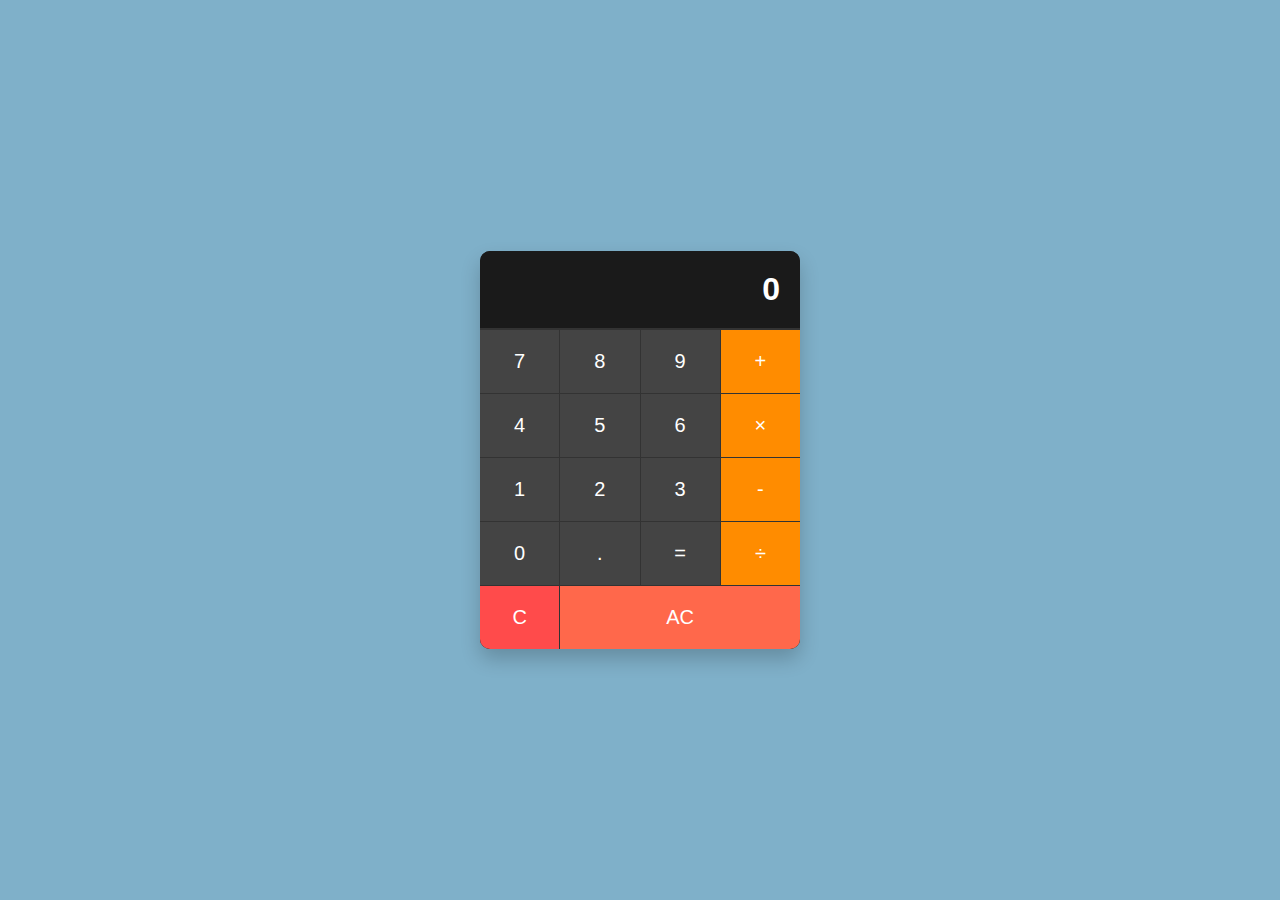
<file: Calculator/index.html>
<!DOCTYPE html>
<html lang="en"><head>
    <meta charset="utf-8">
    <meta name="viewport" content="width=device-width, initial-scale=1.0">
    <title>Calculator</title>
    <link rel="stylesheet" href="styles.css">
</head>

<body>
    <div class="calculator">
        <div class="display">
            <input type="text" id="display" disabled="" value="0">
        </div>
        <div class="buttons">
            <button>7</button>
            <button>8</button>
            <button>9</button>
            <button>+</button>
            <button>4</button>
            <button>5</button>
            <button>6</button>
            <button>×</button>
            <button>1</button>
            <button>2</button>
            <button>3</button>
            <button>-</button>
            <button>0</button>
            <button>.</button>
            <button>=</button>
            <button>÷</button>
            <button class="clear">C</button>
            <button class="clear-all">AC</button>
        </div>
    </div>
    <script src="calc.js"></script>
</body>
</html>
</file>
<file: Calculator/styles.css>
* {
    margin: 0;
    padding: 0;
    box-sizing: border-box;
    font-family: 'Arial', sans-serif;
}

body {
    height: 100vh;
    display: flex;
    justify-content: center;
    align-items: center;
    background: #7fb0c9;
}

.calculator {
    width: 320px;
    background: #2d2d2d;
    border-radius: 10px;
    overflow: hidden;
    box-shadow: 0 10px 20px rgba(0, 0, 0, 0.2);
}

.display {
    background: #1a1a1a;
    padding: 20px;
    border-bottom: 2px solid #333;
}

.display input {
    width: 100%;
    border: none;
    background: none;
    color: #fff;
    text-align: right;
    font-size: 32px;
    font-weight: bold;
    outline: none;
}

.buttons {
    display: grid;
    grid-template-columns: repeat(4, 1fr);
    grid-gap: 1px;
    background: #333;
}

.buttons button {
    padding: 20px;
    background: #444;
    border: none;
    color: #fff;
    font-size: 20px;
    cursor: pointer;
    transition: background 0.2s ease;
}

.buttons button:hover {
    background: #555;
}

.buttons button:active {
    background: #666;
}

.buttons button:nth-child(4n) {
    background: #ff8c00;
}

.buttons button:nth-child(4n):hover {
    background: #ffa040;
}

.buttons button:nth-child(4n):active {
    background: #cc6f00;
}

.buttons .clear-all {
    grid-column: span 3;
    background: #ff684b;
}

.buttons .clear-all:hover {
    background: #ff324b;
}

.buttons .clear-all:active {
    background: #ff234b;
}

.buttons .clear {
    background: #ff4b4b;
}

.buttons .clear:hover {
    background: #ff6b6b;
}

.buttons .clear:active {
    background: #d33b3b;
}
</file>
